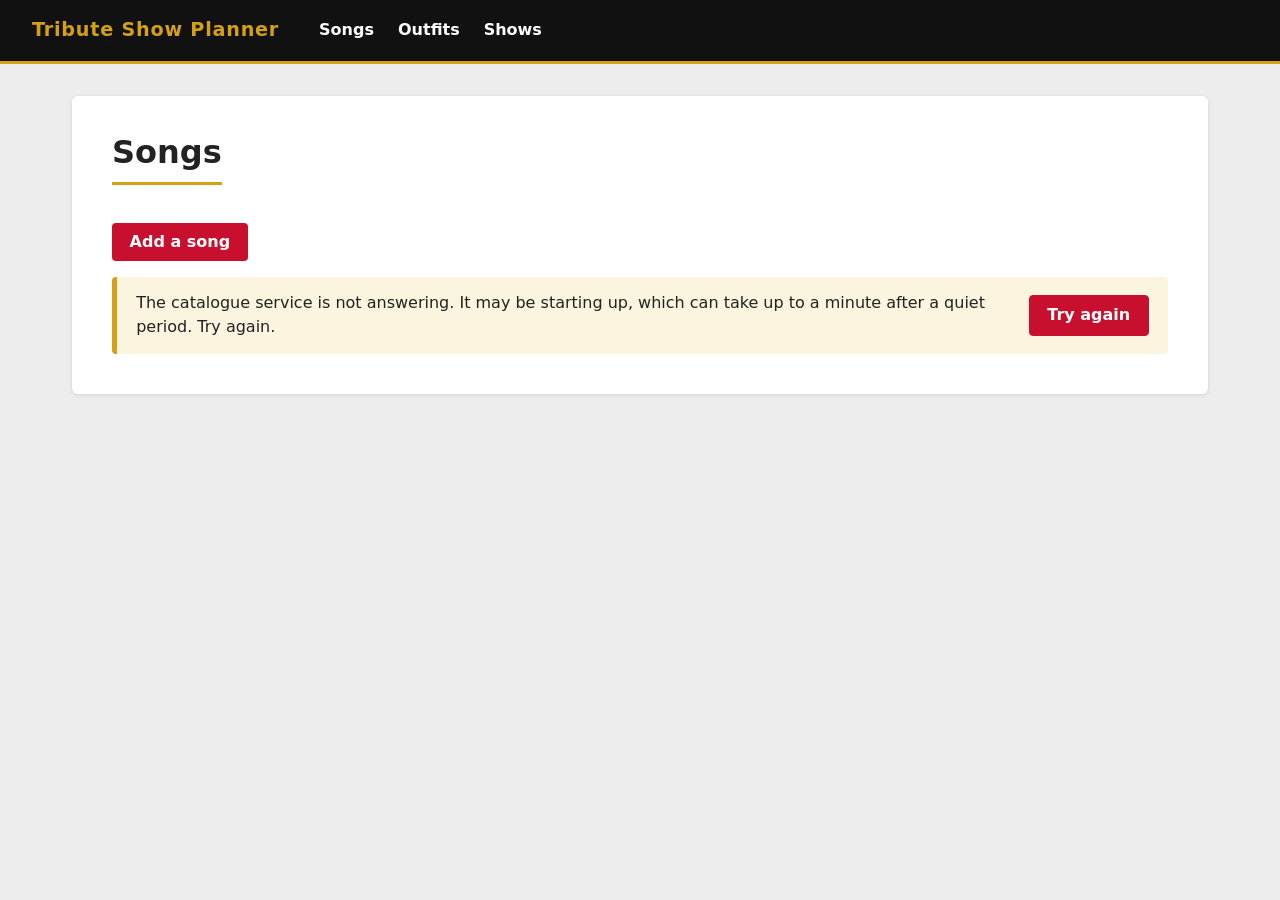
<file: ui/index.html>
<!doctype html>
<html lang="en">
<head>
  <meta charset="utf-8">
  <meta name="viewport" content="width=device-width, initial-scale=1">
  <title>Songs - Tribute Show Planner</title>
  <link rel="stylesheet" href="style.css">
  <!-- defer: run in this order once the page is parsed. -->
  <script src="config.js" defer></script>
  <script src="js/api.js" defer></script>
  <script src="js/shouts.js" defer></script>
  <script src="js/songs.js" defer></script>
</head>
<body>
  <header>
    <strong>Tribute Show Planner</strong>
    <nav>
      <a href="index.html">Songs</a>
      <a href="outfits.html">Outfits</a>
      <a href="shows.html">Shows</a>
    </nav>
  </header>
  <main>
    <h1>Songs</h1>
    <p><a class="button" href="song.html">Add a song</a></p>

    <p id="loading" class="loading">Loading...</p>
    <div id="page-error" class="service-down" role="alert" hidden></div>
    <ul id="errors" class="errors" role="alert" hidden></ul>

    <p id="no-songs" hidden>No songs yet.</p>
    <table id="songs" hidden>
      <thead>
        <tr>
          <th>Title</th><th>Album</th><th>Year</th><th>Duration</th>
          <th>Energy</th><th>Kind</th><th>Outfit</th><th>Status</th><th></th>
        </tr>
      </thead>
      <tbody></tbody>
    </table>
  </main>
</body>
</html>
</file>
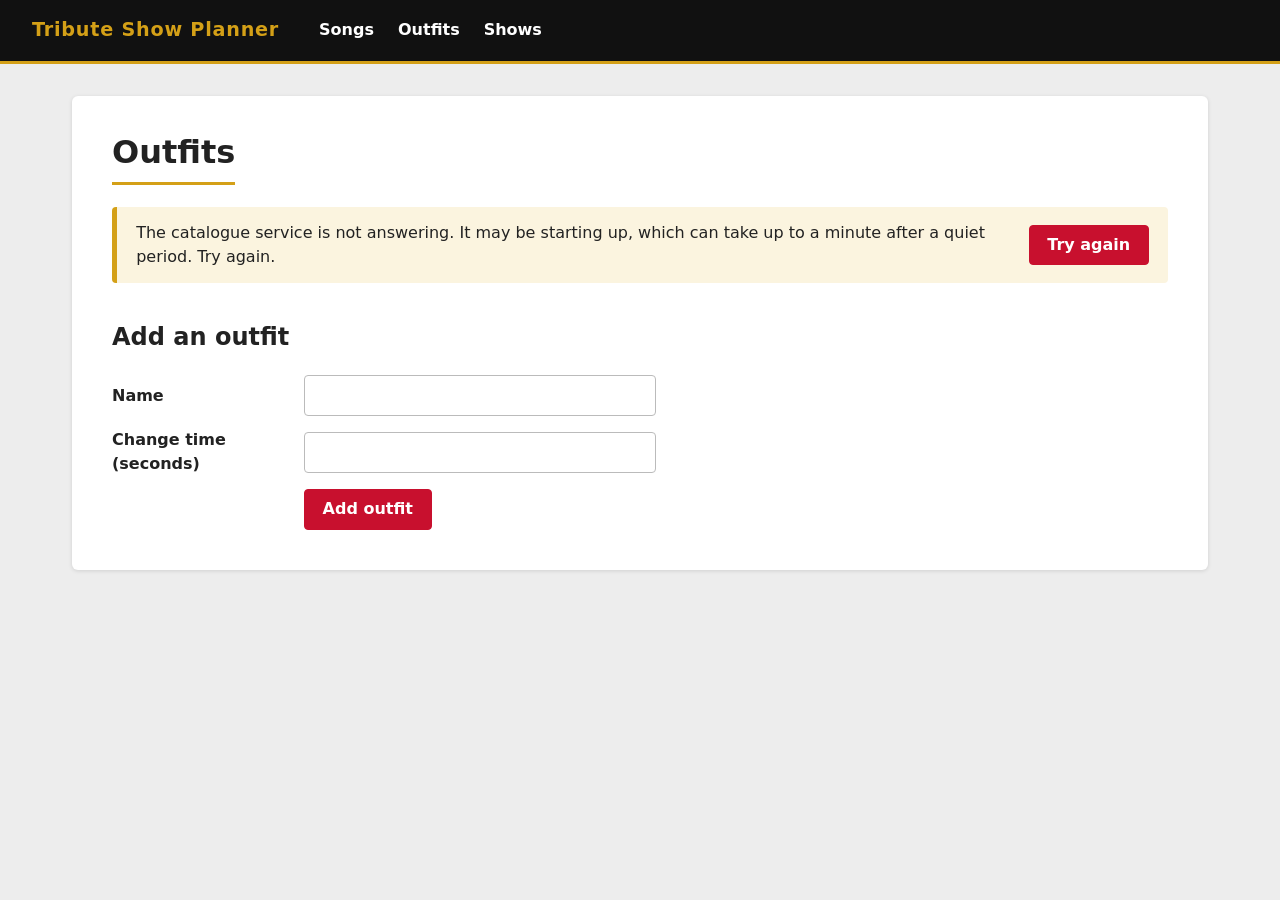
<file: ui/outfits.html>
<!doctype html>
<html lang="en">
<head>
  <meta charset="utf-8">
  <meta name="viewport" content="width=device-width, initial-scale=1">
  <title>Outfits - Tribute Show Planner</title>
  <link rel="stylesheet" href="style.css">
  <script src="config.js" defer></script>
  <script src="js/api.js" defer></script>
  <script src="js/shouts.js" defer></script>
  <script src="js/outfits.js" defer></script>
</head>
<body>
  <header>
    <strong>Tribute Show Planner</strong>
    <nav>
      <a href="index.html">Songs</a>
      <a href="outfits.html">Outfits</a>
      <a href="shows.html">Shows</a>
    </nav>
  </header>
  <main>
    <h1>Outfits</h1>

    <p id="loading" class="loading">Loading...</p>
    <div id="page-error" class="service-down" role="alert" hidden></div>
    <ul id="list-errors" class="errors" role="alert" hidden></ul>

    <p id="no-outfits" hidden>No outfits yet.</p>
    <table id="outfits" hidden>
      <thead>
        <tr><th>Name</th><th>Change time (seconds)</th><th>Used by</th><th></th></tr>
      </thead>
      <tbody></tbody>
    </table>

    <h2 id="form-heading">Add an outfit</h2>
    <form id="outfit-form" class="stacked">
      <ul id="form-errors" class="errors" role="alert" hidden></ul>
      <label>Name <input name="name"></label>
      <label>Change time (seconds) <input name="change_seconds"></label>
      <div class="form-buttons">
        <button id="save">Add outfit</button>
        <button id="cancel-edit" type="button" hidden>Cancel</button>
      </div>
    </form>
  </main>
</body>
</html>
</file>
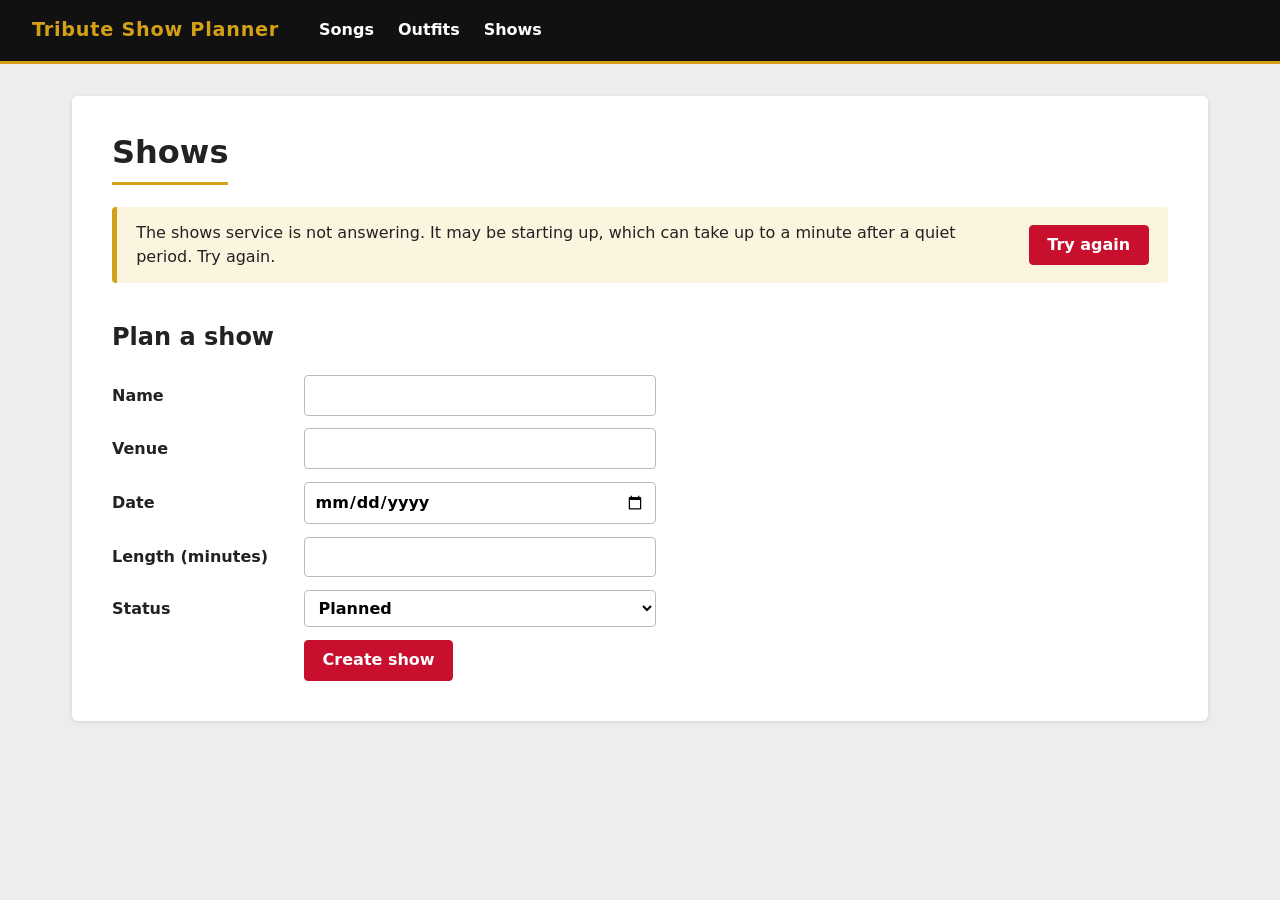
<file: ui/show.html>
<!doctype html>
<html lang="en">
<head>
  <meta charset="utf-8">
  <meta name="viewport" content="width=device-width, initial-scale=1">
  <title>Show - Tribute Show Planner</title>
  <link rel="stylesheet" href="style.css">
  <script src="config.js" defer></script>
  <script src="js/api.js" defer></script>
  <script src="js/shouts.js" defer></script>
  <script src="js/show.js" defer></script>
</head>
<body>
  <header>
    <strong>Tribute Show Planner</strong>
    <nav>
      <a href="index.html">Songs</a>
      <a href="outfits.html">Outfits</a>
      <a href="shows.html">Shows</a>
    </nav>
  </header>
  <main>
    <!-- show.html?id=4 is show 4. Every change redraws the page from the
         overview the shows service answers with. -->
    <h1 id="show-name">Show</h1>

    <p id="loading" class="loading">Loading...</p>
    <div id="page-error" class="service-down" role="alert" hidden></div>

    <div id="content" hidden>
      <p id="show-facts" class="show-facts"></p>

      <details id="edit-details">
        <summary>Edit show</summary>
        <form id="edit-form" class="stacked">
          <ul id="edit-errors" class="errors" role="alert" hidden></ul>
          <label>Name <input name="name"></label>
          <label>Venue <input name="venue"></label>
          <label>Date <input type="date" name="show_date"></label>
          <label>Length (minutes) <input name="max_minutes"></label>
          <label>Status
            <select name="status">
              <option value="planned">Planned</option>
              <option value="confirmed">Confirmed</option>
              <option value="cancelled">Cancelled</option>
            </select>
          </label>
          <div class="form-buttons">
            <button>Save</button>
            <button id="delete-show" type="button">Delete show</button>
          </div>
        </form>
      </details>

      <p id="catalogue-down" class="catalogue-down" role="alert" hidden>
        Catalogue service unavailable. The setlist is shown without song details,
        the checks are skipped and songs cannot be added. Try again later.
      </p>

      <h2>Setlist</h2>
      <ul id="setlist-errors" class="errors" role="alert" hidden></ul>
      <p id="empty-setlist" hidden>The setlist is empty.</p>
      <div id="setlist-results" hidden>
        <table id="setlist">
          <thead>
            <tr><th>#</th><th>Item</th><th>Duration</th><th>Energy</th><th>Kind</th><th>Outfit</th><th></th></tr>
          </thead>
          <tbody></tbody>
        </table>
        <p id="running-time" class="running-time"></p>

        <h2>Checks</h2>
        <div id="checks"></div>
      </div>

      <h2>Add a song</h2>
      <p id="no-song-picker"></p>
      <form id="song-form" class="stacked" hidden>
        <ul id="song-errors" class="errors" role="alert" hidden></ul>
        <label>Song <select name="song_id"></select></label>
        <button>Add song</button>
      </form>

      <h2>Add a break</h2>
      <form id="break-form" class="stacked">
        <ul id="break-errors" class="errors" role="alert" hidden></ul>
        <label>Label <input name="break_label" placeholder="Costume change"></label>
        <label>Length (seconds) <input name="break_seconds"></label>
        <button>Add break</button>
      </form>
    </div>
  </main>
</body>
</html>
</file>
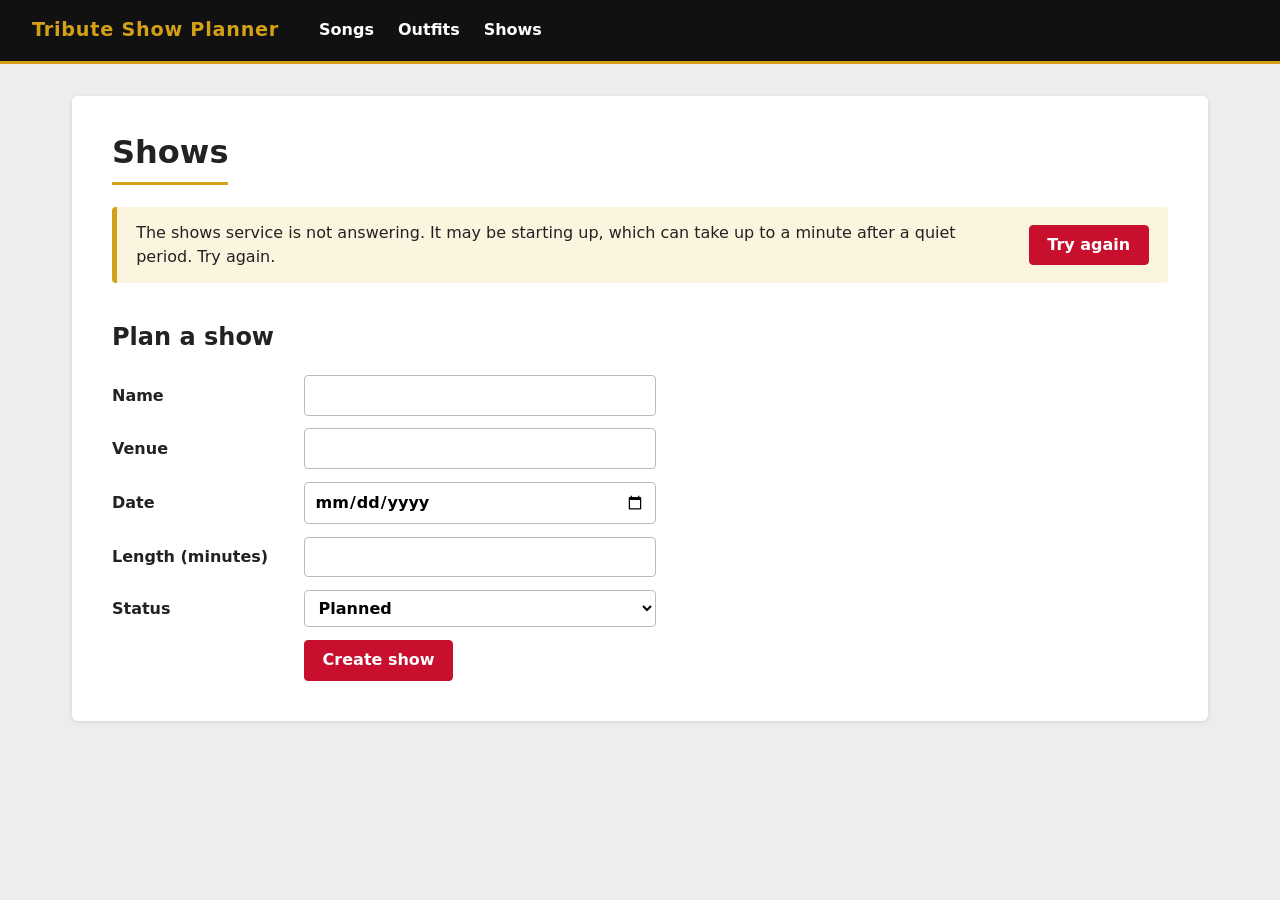
<file: ui/shows.html>
<!doctype html>
<html lang="en">
<head>
  <meta charset="utf-8">
  <meta name="viewport" content="width=device-width, initial-scale=1">
  <title>Shows - Tribute Show Planner</title>
  <link rel="stylesheet" href="style.css">
  <script src="config.js" defer></script>
  <script src="js/api.js" defer></script>
  <script src="js/shouts.js" defer></script>
  <script src="js/shows.js" defer></script>
</head>
<body>
  <header>
    <strong>Tribute Show Planner</strong>
    <nav>
      <a href="index.html">Songs</a>
      <a href="outfits.html">Outfits</a>
      <a href="shows.html">Shows</a>
    </nav>
  </header>
  <main>
    <h1>Shows</h1>

    <p id="loading" class="loading">Loading...</p>
    <div id="page-error" class="service-down" role="alert" hidden></div>

    <p id="no-shows" hidden>No shows yet.</p>
    <table id="shows" hidden>
      <thead>
        <tr><th>Name</th><th>Venue</th><th>Date</th><th>Length (minutes)</th><th>Status</th></tr>
      </thead>
      <tbody></tbody>
    </table>

    <h2>Plan a show</h2>
    <form id="show-form" class="stacked">
      <ul id="errors" class="errors" role="alert" hidden></ul>
      <label>Name <input name="name"></label>
      <label>Venue <input name="venue"></label>
      <label>Date <input type="date" name="show_date"></label>
      <label>Length (minutes) <input name="max_minutes"></label>
      <label>Status
        <select name="status">
          <option value="planned">Planned</option>
          <option value="confirmed">Confirmed</option>
          <option value="cancelled">Cancelled</option>
        </select>
      </label>
      <button>Create show</button>
    </form>
  </main>
</body>
</html>
</file>
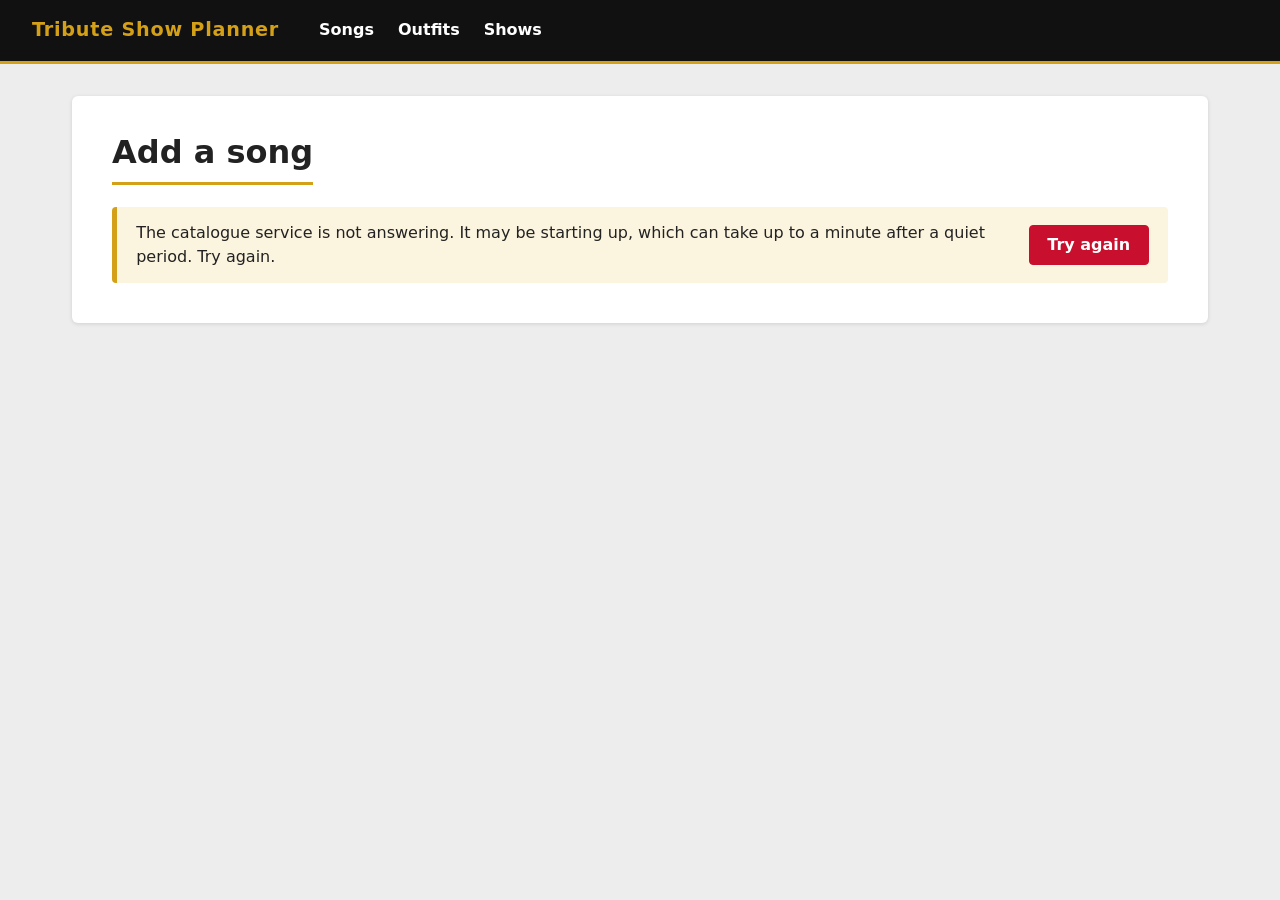
<file: ui/song.html>
<!doctype html>
<html lang="en">
<head>
  <meta charset="utf-8">
  <meta name="viewport" content="width=device-width, initial-scale=1">
  <title>Song - Tribute Show Planner</title>
  <link rel="stylesheet" href="style.css">
  <script src="config.js" defer></script>
  <script src="js/api.js" defer></script>
  <script src="js/shouts.js" defer></script>
  <script src="js/song-form.js" defer></script>
</head>
<body>
  <header>
    <strong>Tribute Show Planner</strong>
    <nav>
      <a href="index.html">Songs</a>
      <a href="outfits.html">Outfits</a>
      <a href="shows.html">Shows</a>
    </nav>
  </header>
  <main>
    <!-- song.html adds a song; song.html?id=7 edits song 7. -->
    <h1 id="heading">Song</h1>

    <p id="loading" class="loading">Loading...</p>
    <div id="page-error" class="service-down" role="alert" hidden></div>

    <p id="no-outfits" hidden>Add an <a href="outfits.html">outfit</a> first: every song needs one.</p>

    <form id="song-form" class="stacked" hidden>
      <ul id="errors" class="errors" role="alert" hidden></ul>
      <label>Title <input name="title"></label>
      <label>Album <input name="album"></label>
      <label>Year <input name="year"></label>
      <label>Duration (m:ss) <input name="duration" placeholder="4:54"></label>
      <label>Energy
        <select name="energy">
          <option>1</option><option>2</option><option>3</option><option>4</option><option>5</option>
        </select>
      </label>
      <label>Kind
        <select name="kind">
          <option>dance</option><option>ballad</option>
        </select>
      </label>
      <label>Outfit <select name="outfit_id"></select></label>
      <div class="form-buttons">
        <button>Save</button>
        <a href="index.html">Cancel</a>
      </div>
    </form>
  </main>
</body>
</html>
</file>
<file: ui/style.css>
/* Stage look: black header, white page, red for actions, gold for highlights.
   Plain CSS, no framework. Colours are set once here and reused below. */
:root {
  --black: #111;
  --text: #222;
  --muted: #8a8a8a;
  --line: #e2e2e2;
  --page: #ededed;
  --red: #c8102e;
  --red-dark: #9b0c23;
  --gold: #d4a017;
  --gold-light: #fbf4df;
  --ok-text: #1d6b34;
  --ok-back: #e8f5ec;
  --bad-text: #8f0d22;
  --bad-back: #fdecee;
  --label-width: 11rem;
}

/* Page ------------------------------------------------------------------ */

body {
  margin: 0;
  font-family: system-ui, -apple-system, "Segoe UI", Roboto, Arial, sans-serif;
  line-height: 1.5;
  color: var(--text);
  background: var(--page);
}

header {
  display: flex;
  flex-wrap: wrap;
  gap: 1rem 2.5rem;
  align-items: center;
  padding: 1rem 2rem;
  background: var(--black);
  color: #fff;
  border-bottom: 3px solid var(--gold);
}

header strong {
  color: var(--gold);
  font-size: 1.2rem;
  letter-spacing: 0.04em;
}

header nav {
  display: flex;
  gap: 1.5rem;
}

header a {
  color: #fff;
  text-decoration: none;
  font-weight: 600;
}

header a:hover {
  color: var(--gold);
}

main {
  max-width: 66rem;
  margin: 2rem auto;
  padding: 1.5rem 2.5rem 2.5rem;
  background: #fff;
  border-radius: 6px;
  box-shadow: 0 1px 4px rgba(0, 0, 0, 0.12);
  /* Wide tables scroll sideways on small screens instead of overflowing. */
  overflow-x: auto;
}

h1 {
  margin-top: 0.5rem;
  padding-bottom: 0.4rem;
  border-bottom: 3px solid var(--gold);
  display: inline-block;
}

h2 {
  margin-top: 2.25rem;
}

a {
  color: var(--red);
}

a:hover {
  color: var(--red-dark);
}

/* Buttons --------------------------------------------------------------- */

button {
  font: inherit;
  padding: 0.45rem 1.1rem;
  border: 1px solid var(--red);
  border-radius: 4px;
  background: var(--red);
  color: #fff;
  font-weight: 600;
  cursor: pointer;
}

button:hover {
  background: var(--red-dark);
  border-color: var(--red-dark);
}

/* A link that looks like a red button, e.g. "Add a song". */
a.button {
  display: inline-block;
  padding: 0.45rem 1.1rem;
  border-radius: 4px;
  background: var(--red);
  color: #fff;
  font-weight: 600;
  text-decoration: none;
}

a.button:hover {
  background: var(--red-dark);
  color: #fff;
}

/* Small buttons inside tables are outlined so the rows stay calm. */
.actions button {
  padding: 0.2rem 0.6rem;
  background: #fff;
  color: var(--red);
  font-size: 0.9rem;
}

.actions button:hover {
  background: var(--red);
  color: #fff;
}

button:disabled,
button:disabled:hover {
  border-color: var(--line);
  background: #f5f5f5;
  color: var(--muted);
  cursor: default;
}

/* Tables ---------------------------------------------------------------- */

table {
  width: 100%;
  border-collapse: collapse;
  margin: 1rem 0;
}

th, td {
  text-align: left;
  padding: 0.65rem 0.9rem;
  border-bottom: 1px solid var(--line);
  vertical-align: middle;
}

th {
  background: var(--black);
  color: #fff;
  font-size: 0.85rem;
  text-transform: uppercase;
  letter-spacing: 0.05em;
  border-bottom: 2px solid var(--gold);
}

tbody tr:hover {
  background: var(--gold-light);
}

tr.retired td {
  color: var(--muted);
}

tr.retired td:first-child {
  text-decoration: line-through;
}

/* A show's status (migration 002): planned is gold, confirmed green,
   cancelled red, and a cancelled show's row is greyed out. */
.status {
  display: inline-block;
  padding: 0 0.5rem;
  border-radius: 0.75rem;
  font-size: 0.85em;
}

.status-planned {
  color: var(--text);
  background: var(--gold-light);
}

.status-confirmed {
  color: var(--ok-text);
  background: var(--ok-back);
}

.status-cancelled {
  color: var(--bad-text);
  background: var(--bad-back);
}

tr.cancelled td {
  color: var(--muted);
}

tr.break td {
  font-style: italic;
  background: #f7f7f7;
}

/* The actions cell stays a normal table cell (no flex on the td itself),
   so its bottom line lines up with the rest of the row. The links and
   forms inside it sit side by side on one line. */
td.actions {
  white-space: nowrap;
}

.actions > * {
  display: inline-flex;
  gap: 0.35rem;
  margin: 0;
  vertical-align: middle;
}

.actions > * + * {
  margin-left: 0.5rem;
}

/* Forms: label text on the left, input on the right -------------------- */

form.stacked {
  display: flex;
  flex-direction: column;
  gap: 0.8rem;
  max-width: 34rem;
}

form.stacked label {
  display: grid;
  grid-template-columns: var(--label-width) 1fr;
  align-items: center;
  gap: 1rem;
  font-weight: 600;
}

input, select {
  font: inherit;
  padding: 0.45rem 0.6rem;
  border: 1px solid #bbb;
  border-radius: 4px;
  background: #fff;
}

input:focus, select:focus {
  outline: 2px solid var(--gold);
  border-color: var(--gold);
}

/* Buttons line up under the inputs, not under the labels. */
form.stacked > button,
.form-buttons {
  align-self: flex-start;
  margin-left: calc(var(--label-width) + 1rem);
}

.form-buttons {
  display: flex;
  gap: 1rem;
  align-items: center;
}

/* Messages -------------------------------------------------------------- */

.errors,
.problems,
.no-problems,
.catalogue-down {
  padding: 0.9rem 1.2rem;
  border-radius: 4px;
  border-left: 5px solid;
}

.errors,
.problems,
.catalogue-down {
  list-style: none;
  color: var(--bad-text);
  background: var(--bad-back);
  border-color: var(--red);
}

.errors li + li,
.problems li + li {
  margin-top: 0.4rem;
  padding-top: 0.4rem;
  border-top: 1px solid #f5c6cd;
}

.no-problems {
  color: var(--ok-text);
  background: var(--ok-back);
  border-color: var(--ok-text);
  font-weight: 600;
}

/* Show page ------------------------------------------------------------- */

.show-facts {
  color: #555;
}

.running-time {
  display: inline-block;
  padding: 0.6rem 1.2rem;
  border: 2px solid var(--gold);
  border-radius: 4px;
  background: var(--gold-light);
  font-size: 1.1rem;
}

.running-time strong {
  font-size: 1.5rem;
}

/* The shows service decides over_limit (rules.is_over_limit); show.js only
   adds this class. */
.running-time.over-limit {
  border-color: var(--red);
  background: var(--bad-back);
  color: var(--bad-text);
}

/* Static UI (added 18 Nov) ---------------------------------------------- */

/* While a call to a service runs (js/api.js setLoading). */
.loading {
  color: var(--muted);
  font-style: italic;
}

/* A service did not answer: the message and a "Try again" button.
   A wrapping flex row: on a narrow window the button moves under the
   text instead of running outside the card. */
.service-down {
  display: flex;
  flex-wrap: wrap;
  align-items: center;
  gap: 0.75rem 1rem;
  box-sizing: border-box;
  max-width: 100%;
  padding: 0.9rem 1.2rem;
  border-radius: 4px;
  border-left: 5px solid var(--gold);
  background: var(--gold-light);
}

/* hidden must win over display: flex above. */
.service-down[hidden] {
  display: none;
}

/* The text takes the room left and may shrink below its natural width
   (min-width: 0), wrapping long words if it must. */
.service-down span {
  flex: 1 1 16rem;
  min-width: 0;
  overflow-wrap: anywhere;
}

.service-down button {
  flex: none;
}

/* Why a button is disabled, e.g. "used by 3 songs". */
.hint {
  color: var(--muted);
  font-size: 0.85rem;
  margin-left: 0.5rem;
}

/* "Edit show" opens a form under the facts line. */
details {
  margin: 1rem 0;
}

summary {
  cursor: pointer;
  color: var(--red);
  font-weight: 600;
}

details form.stacked {
  margin-top: 1rem;
}

[hidden] {
  display: none !important;
}

/* Click shout (made by js/shouts.js) ------------------------------------------ */

.shout {
  position: fixed;
  z-index: 10;
  /* Clicks go straight through it to whatever is underneath. */
  pointer-events: none;
  color: var(--gold);
  font-weight: 800;
  font-size: 1.1rem;
  white-space: nowrap;
  text-shadow: 0 1px 2px var(--black);
  animation: shout-up 0.8s ease-out forwards;
}

/* Starts centred just above the pointer, rises and fades away. */
@keyframes shout-up {
  from {
    opacity: 1;
    transform: translate(-50%, -100%);
  }
  to {
    opacity: 0;
    transform: translate(-50%, -250%);
  }
}

/* Small screens: put labels above their inputs. */
@media (max-width: 40rem) {
  main {
    margin: 0;
    padding: 1rem;
    border-radius: 0;
  }

  form.stacked label {
    grid-template-columns: 1fr;
    gap: 0.3rem;
  }

  form.stacked > button,
  .form-buttons {
    margin-left: 0;
  }
}
</file>
